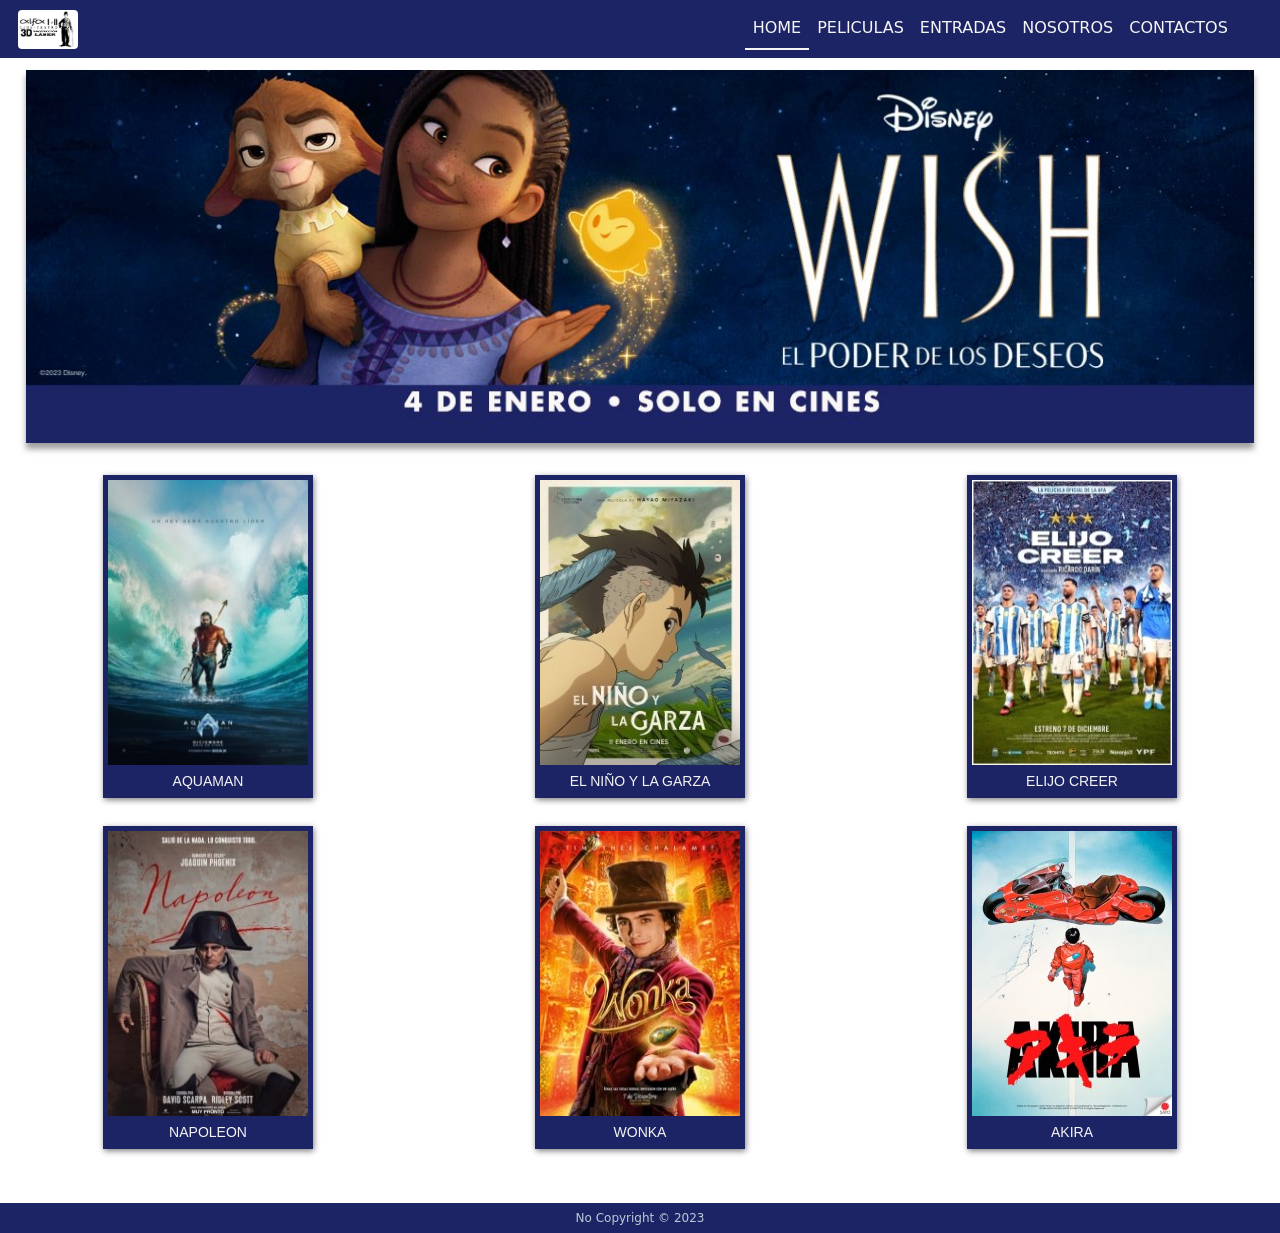
<file: index.html>
<!DOCTYPE html>
<html lang="en">
<head>
  <meta charset="UTF-8">
  <meta name="viewport" content="width=device-width, initial-scale=1.0">
  <link href="https://cdn.jsdelivr.net/npm/bootstrap@5.3.2/dist/css/bootstrap.min.css" rel="stylesheet" integrity="sha384-T3c6CoIi6uLrA9TneNEoa7RxnatzjcDSCmG1MXxSR1GAsXEV/Dwwykc2MPK8M2HN" crossorigin="anonymous">
  <link rel="stylesheet" href="css/style.css">
  <title>Cine - Home</title>
</head>
<body>
  <!-- Navbar Bootstrap -->
  <header>
    <nav class="navbar navbar-expand-lg primary-bg">
      <div class="container-fluid cambio-navbar row">
        <div class="col-7">
          <a href="index.html">
            <img src="img/logo.JPG" alt="logo cine">
          </a>
        </div>
        <button class="navbar-toggler col-6 burger-navbar" type="button" data-bs-toggle="collapse" data-bs-target="#navbarNav" aria-controls="navbarNav" aria-expanded="false" aria-label="Toggle navigation">
          <img src="img/burger.png" alt="burger menu icon" class="burger-navbar-icon">
        </button>
        <div class="collapse navbar-collapse col-6 texto-navbar" id="navbarNav">
          <ul class="navbar-nav menu-navbar">
            <li class="nav-item">
              <a class="nav-link pagina-actual" aria-current="page" href="index.html">HOME</a>
            </li>
            <li class="nav-item">
              <a class="nav-link" href="pages/peliculas.html">PELICULAS</a>
            </li>
            <li class="nav-item">
              <a class="nav-link" href="pages/entradas.html">ENTRADAS</a>
            </li>
            <li class="nav-item">
              <a class="nav-link" href="pages/nosotros.html">NOSOTROS</a>
            </li>
            <li class="nav-item">
              <a class="nav-link" href="pages/contacto.html">CONTACTOS</a>
            </li>
          </ul>
        </div>
      </div>
    </nav>
  </header>  

  <main>
    <div class="banner">
      <!-- /banner o /banner2 -->
      <img src="img/banner2.png" alt="Banner con estreno mensual">
    </div>
    <div class="cartelera">
      <div>
        <a href="pages/peliculas.html">
        <img src="img/aquaman.jpg" alt="poster pelicula aquaman">
        <p>AQUAMAN</p></a></div>
      <div>
        <a href="pages/peliculas.html#pelicula-nino-garza">
        <img src="img/nino.jpg" alt="poster pelicula el nino y la garza">
        <p>EL NIÑO Y LA GARZA</p></a></div>
      <div>
        <a href="pages/peliculas.html#pelicula-elijo-creer">
        <img src="img/elijo.jpg" alt="poster pelicula elijo creer">
        <p>ELIJO CREER</p></a></div>    
      <div>
        <a href="pages/peliculas.html#pelicula-napoleon">
        <img src="img/napoleon.jpg" alt="poster pelicula napoleon">
        <p>NAPOLEON</p></a></div>
      <div>
        <a href="pages/peliculas.html#pelicula-wonka">
        <img src="img/wonka.jpg" alt="poster pelicula wonka">
        <p>WONKA</p></a></div>
      <div>
        <a href="pages/peliculas.html#pelicula-akira">
        <img src="img/akira.jpg" alt="poster pelicula akira">
        <p>AKIRA</p></a></div>
      
    </div>

  </main>

  <footer>
    <p>No Copyright &#169; 2023</p>
  </footer>
  <script src="https://cdn.jsdelivr.net/npm/bootstrap@5.3.2/dist/js/bootstrap.bundle.min.js" integrity="sha384-C6RzsynM9kWDrMNeT87bh95OGNyZPhcTNXj1NW7RuBCsyN/o0jlpcV8Qyq46cDfL" crossorigin="anonymous"></script>
</body>
</html>
</file>
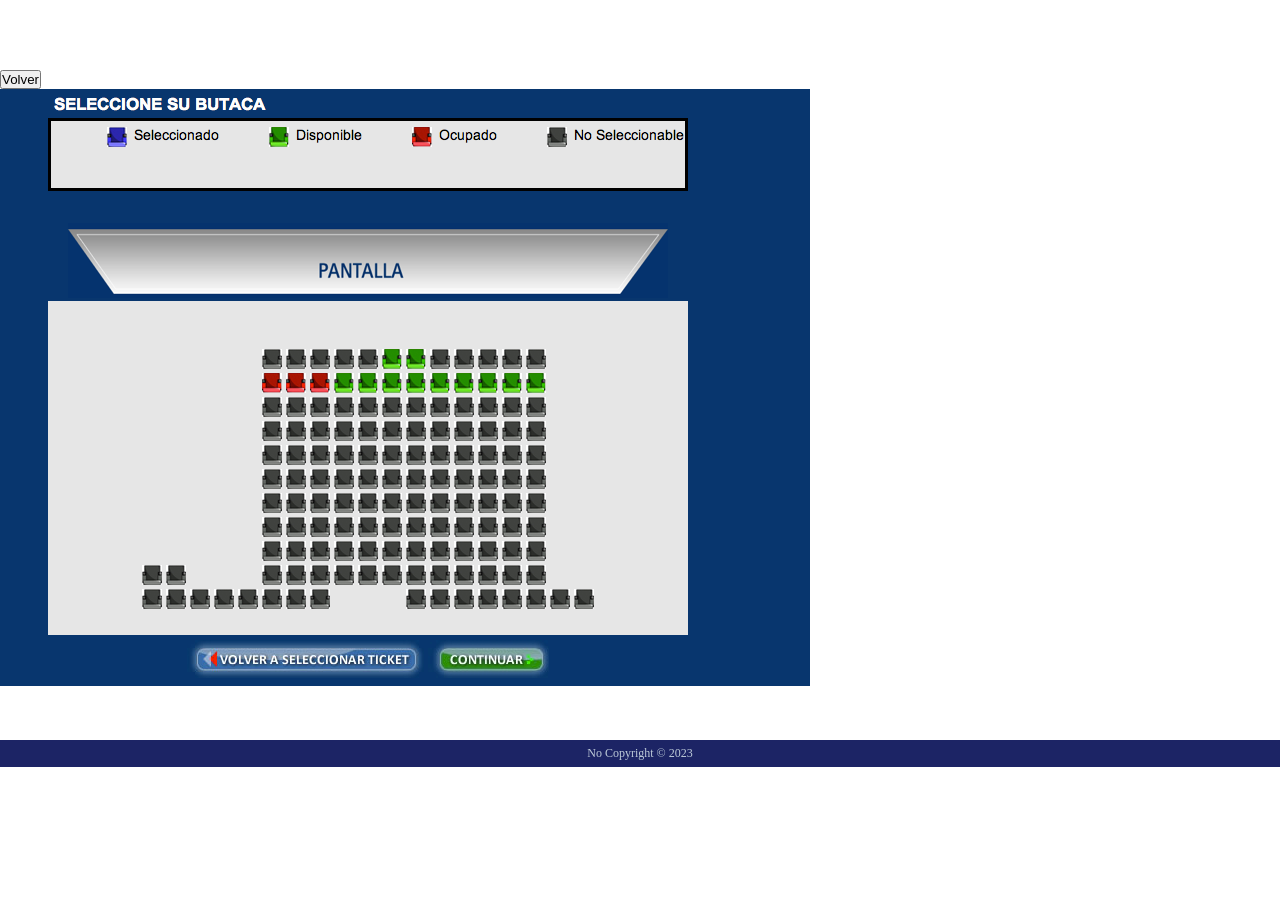
<file: pages/asientos.html>
<!DOCTYPE html>
<html lang="en">
<head>
  <meta charset="UTF-8">
  <meta name="viewport" content="width=device-width, initial-scale=1.0">
  <link rel="stylesheet" href="../css/style.css">
  <title>Cine - Asientos</title>
</head>
<body>

  <!-- Placeholder asientos, por favor no tomar en cuenta -->

  <main>
    <a href="entradas.html"><button>Volver</button></a>
    <img style="display: block;" src="../img/asientos.png" alt="placeholder seleccion de asientos disponibles">    
  </main>
  <footer>
    <p>No Copyright &#169; 2023</p>
  </footer>
</body>
</html>
</file>
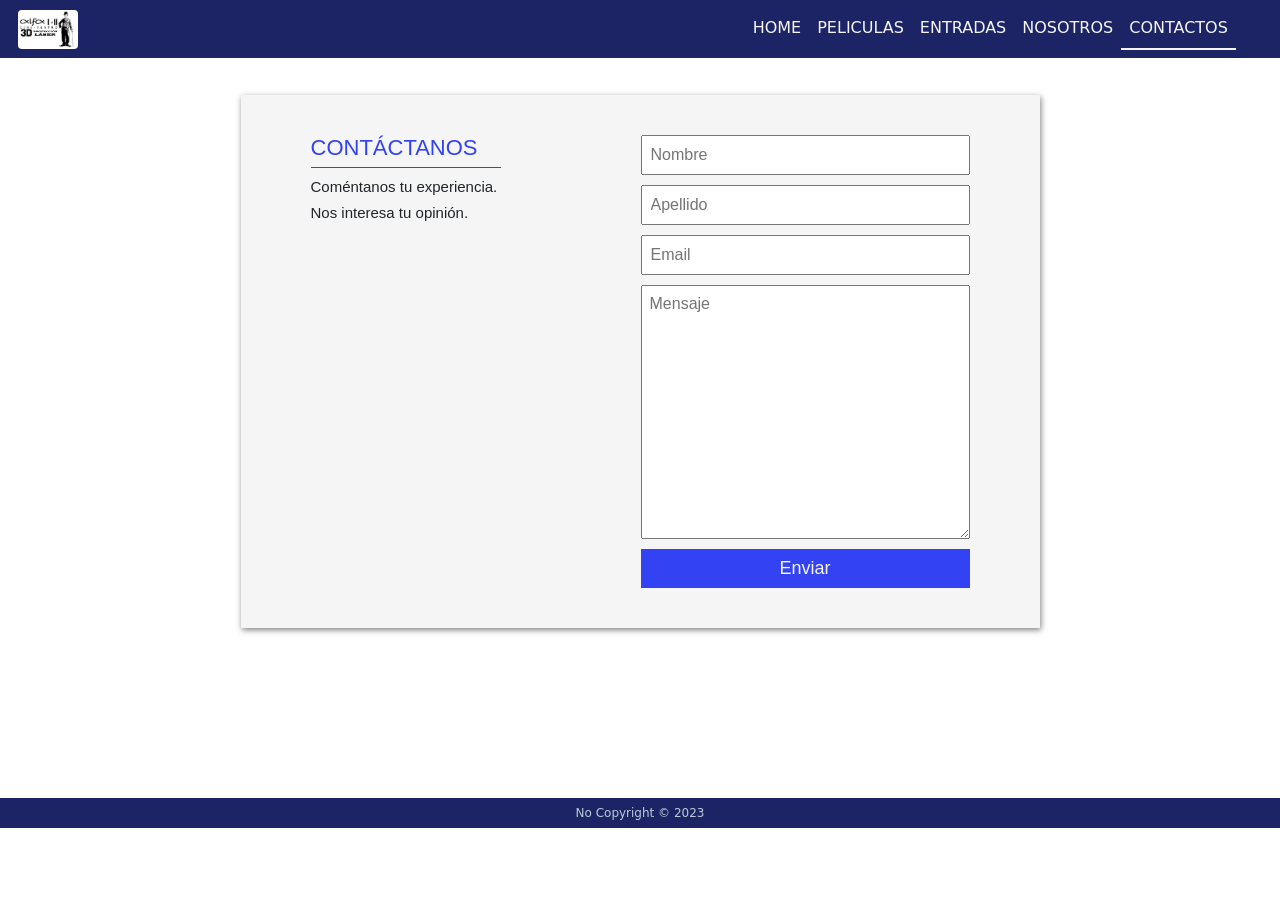
<file: pages/contacto.html>
<!DOCTYPE html>
<html lang="en">
<head>
  <meta charset="UTF-8">
  <meta name="viewport" content="width=device-width, initial-scale=1.0">
  <link href="https://cdn.jsdelivr.net/npm/bootstrap@5.3.2/dist/css/bootstrap.min.css" rel="stylesheet" integrity="sha384-T3c6CoIi6uLrA9TneNEoa7RxnatzjcDSCmG1MXxSR1GAsXEV/Dwwykc2MPK8M2HN" crossorigin="anonymous">
  <link rel="stylesheet" href="../css/style.css">
  <title>Cine - Contacto</title>
</head>
<body>
  <header>
    <nav class="navbar navbar-expand-lg primary-bg">
      <div class="container-fluid cambio-navbar row">
        <div class="col-7">
          <a href="../index.html">
            <img src="../img/logo.JPG" alt="logo cine">
          </a>
        </div>
        <button class="navbar-toggler col-5 burger-navbar" type="button" data-bs-toggle="collapse" data-bs-target="#navbarNav" aria-controls="navbarNav" aria-expanded="false" aria-label="Toggle navigation">
          <img src="../img/burger.png" alt="burger menu icon" class="burger-navbar-icon">
        </button>
        <div class="collapse navbar-collapse" id="navbarNav">
          <ul class="navbar-nav menu-navbar">
            <li class="nav-item">
              <a class="nav-link" aria-current="page" href="../index.html">HOME</a>
            </li>
            <li class="nav-item">
              <a class="nav-link" href="../pages/peliculas.html">PELICULAS</a>
            </li>
            <li class="nav-item">
              <a class="nav-link" href="../pages/entradas.html">ENTRADAS</a>
            </li>
            <li class="nav-item">
              <a class="nav-link" href="../pages/nosotros.html">NOSOTROS</a>
            </li>
            <li class="nav-item">
              <a class="nav-link pagina-actual" href="../pages/contacto.html">CONTACTOS</a>
            </li>
          </ul>
        </div>
      </div>
    </nav>
  </header>
  
  <main>
    <div class="caja-contacto">
      <div class="caja-contacto-texto">
        <div>
          <h3>CONTÁCTANOS</h3>
          <p>Coméntanos tu experiencia.</p>
          <p>Nos interesa tu opinión.</p>
        </div>
        <div class="caja-contacto-formulario">
          <input type="text" name="Nombre" placeholder="Nombre">
          <input type="text"name="Apellido" placeholder="Apellido">
          <input type="text" name="Email" placeholder="Email">
          <textarea name="" id="" cols="30" rows="10" placeholder="Mensaje"></textarea>
          <button class="boton-formulario">
            Enviar</button>
      </div>

    </div>
    
    </div>
  </main>

  <footer>
    <p>No Copyright &#169; 2023</p>
  </footer>
  <script src="https://cdn.jsdelivr.net/npm/bootstrap@5.3.2/dist/js/bootstrap.bundle.min.js" integrity="sha384-C6RzsynM9kWDrMNeT87bh95OGNyZPhcTNXj1NW7RuBCsyN/o0jlpcV8Qyq46cDfL" crossorigin="anonymous"></script>
</body>
</html>
</file>
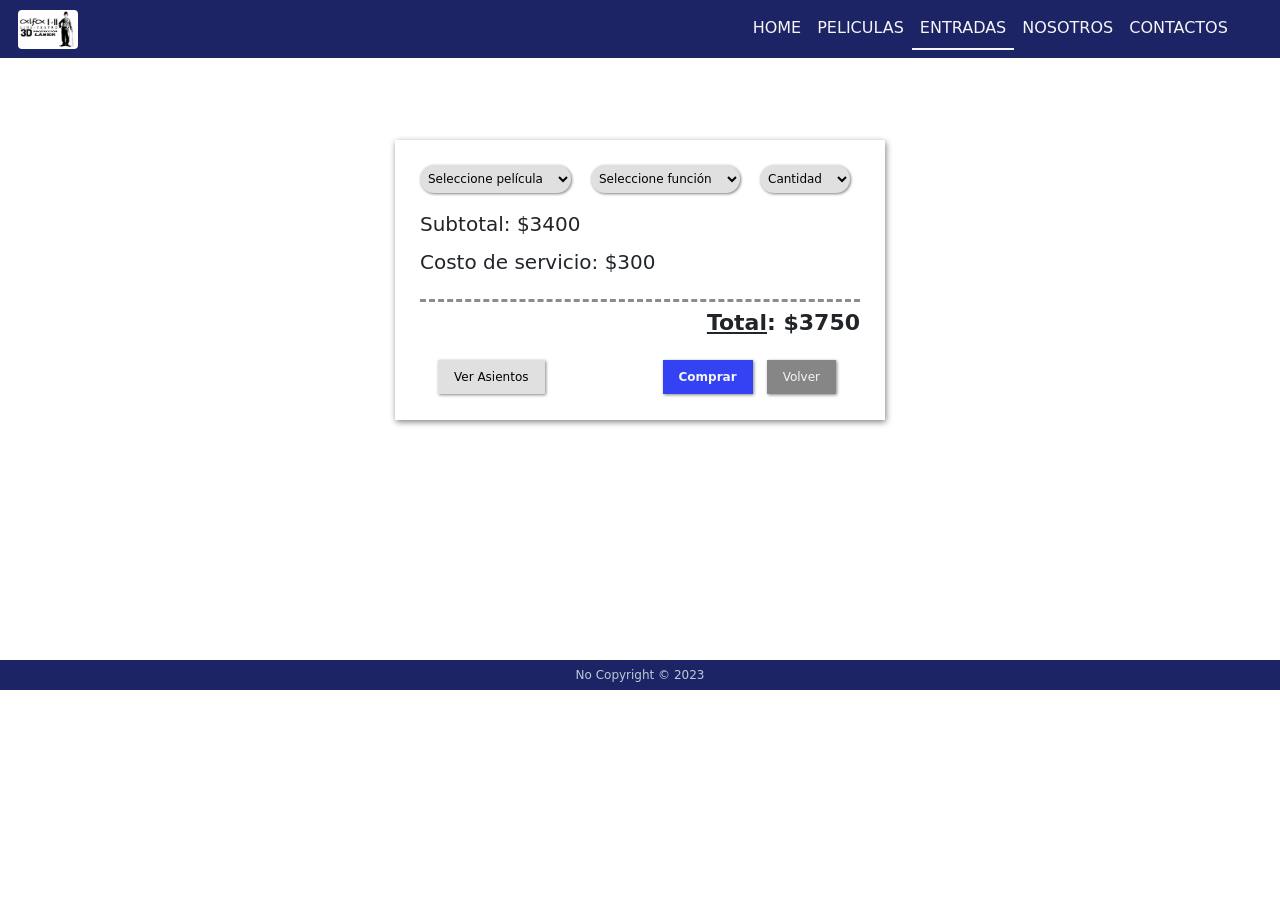
<file: pages/entradas.html>
<!DOCTYPE html>
<html lang="en">
<head>
  <meta charset="UTF-8">
  <meta name="viewport" content="width=device-width, initial-scale=1.0">
  <link href="https://cdn.jsdelivr.net/npm/bootstrap@5.3.2/dist/css/bootstrap.min.css" rel="stylesheet" integrity="sha384-T3c6CoIi6uLrA9TneNEoa7RxnatzjcDSCmG1MXxSR1GAsXEV/Dwwykc2MPK8M2HN" crossorigin="anonymous">
  <link rel="stylesheet" href="../css/style.css">
  <title>Cine - Entradas</title>
</head>
<body>
  <header>
    <nav class="navbar navbar-expand-lg primary-bg">
      <div class="container-fluid cambio-navbar row">
        <div class="col-7">
          <a href="../index.html">
            <img src="../img/logo.JPG" alt="logo cine">
          </a>
        </div>
        <button class="navbar-toggler col-5 burger-navbar" type="button" data-bs-toggle="collapse" data-bs-target="#navbarNav" aria-controls="navbarNav" aria-expanded="false" aria-label="Toggle navigation">
          <img src="../img/burger.png" alt="burger menu icon" class="burger-navbar-icon">
        </button>
        <div class="collapse navbar-collapse" id="navbarNav">
          <ul class="navbar-nav menu-navbar">
            <li class="nav-item">
              <a class="nav-link" aria-current="page" href="../index.html">HOME</a>
            </li>
            <li class="nav-item">
              <a class="nav-link" href="../pages/peliculas.html">PELICULAS</a>
            </li>
            <li class="nav-item">
              <a class="nav-link pagina-actual" href="../pages/entradas.html">ENTRADAS</a>
            </li>
            <li class="nav-item">
              <a class="nav-link" href="../pages/nosotros.html">NOSOTROS</a>
            </li>
            <li class="nav-item">
              <a class="nav-link" href="../pages/contacto.html">CONTACTOS</a>
            </li>
          </ul>
        </div>
      </div>
    </nav>
  </header>
  
  <main class="main-entrada">
    <div  class="caja-entradas">
      <div class="selectores">
        <select name="seleccion-pelicula" id="selector-pelicula">
          <option value="Placeholder">Seleccione película</option>
          <option value="Aquaman">Aquaman</option>
          <option value="Nino">El niño y la garza</option>
          <option value="Elijo">Elijo creer</option>
          <option value="Napoleon">Napoleon</option>
          <option value="Wonka">Wonka</option>
          <option value="Akira">Akira</option>         
        </select>
        <select name="seleccion-horario" id="selector-horario">
          <option value="Placeholder">Seleccione función</option>
          <option value="13">13:00 hs.</option>
          <option value="14">14:00 hs.</option>
          <option value="16">16:00 hs.</option>
          <option value="18">18:00 hs.</option>
          <option value="19">19:00 hs.</option>
          <option value="21">21:00 hs.</option>
          <option value="22">22:30 hs.</option>
        </select>
        <select name="seleccion-cantidad" id="selector-cantidad">
          <option value="Placeholder"> <span class="placeholder-cantidad">Cantidad</span></option>
          <option value="1">1</option>
          <option value="2">2</option>
          <option value="3">3</option>
          <option value="4">4</option>
          <option value="5">5</option>
        </select>
      </div>
      <div class="info-pago">
        <p>Subtotal: $3400</p>
        <p>Costo de servicio: $300</p>
        <p><span class="info-pago-total">
          <u>Total</u>: $3750</span></p>
      </div>
      <div class="botones-entradas">
        <a href="asientos.html"><button class="boton-asientos" >
          Ver Asientos</button></a>
        <div class="botones-entradas-derecha">
          <button class="boton-comprar-entradas">
            Comprar</button>
          <a href="peliculas.html">
            <button class="boton-volver">
            Volver</button></a>
        </div>
      </div>
    </div>
    
    
  </main>

  <footer>
    <p>No Copyright &#169; 2023</p>
  </footer>
  <script src="https://cdn.jsdelivr.net/npm/bootstrap@5.3.2/dist/js/bootstrap.bundle.min.js" integrity="sha384-C6RzsynM9kWDrMNeT87bh95OGNyZPhcTNXj1NW7RuBCsyN/o0jlpcV8Qyq46cDfL" crossorigin="anonymous"></script>
</body>
</html>
</file>
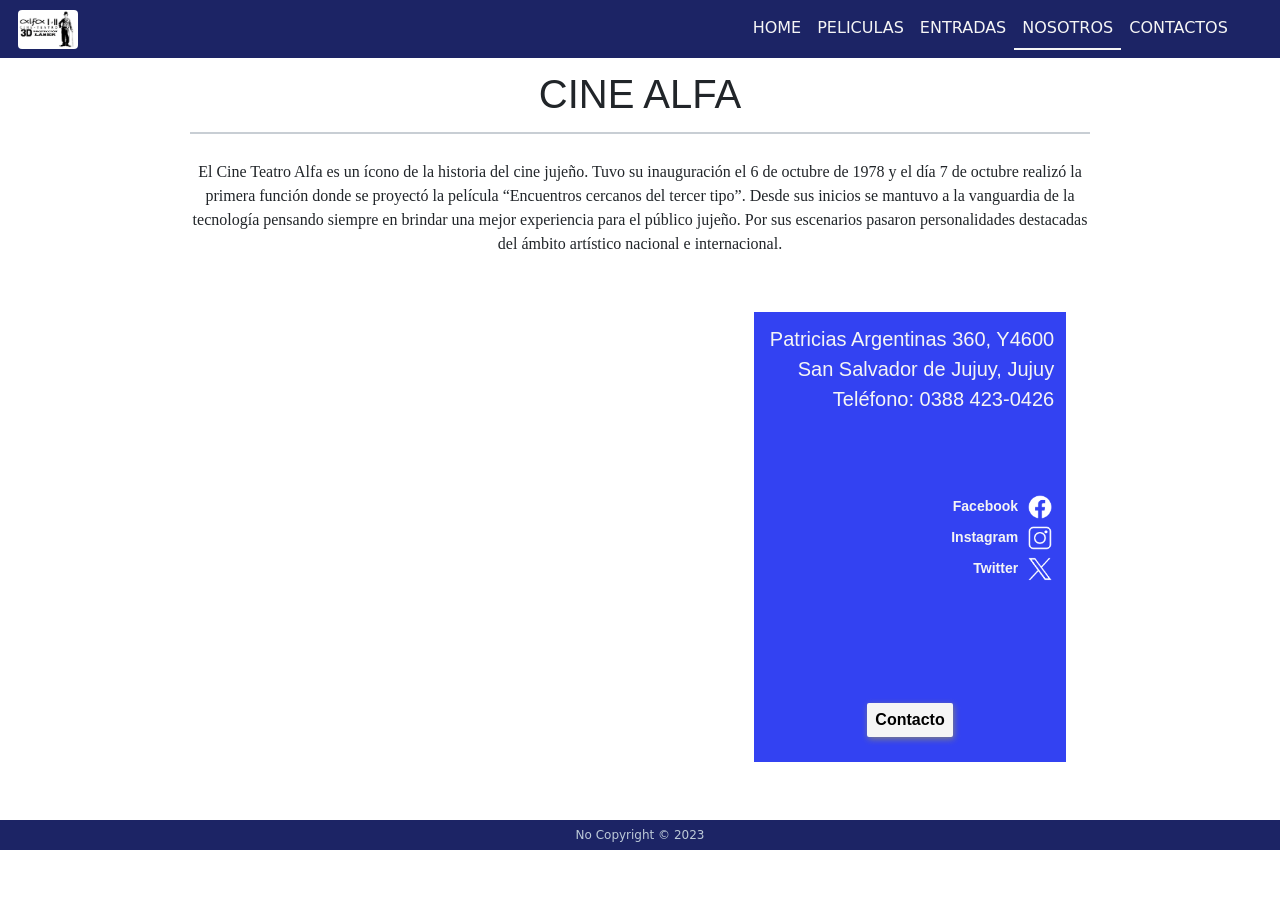
<file: pages/nosotros.html>
<!DOCTYPE html>
<html lang="en">
<head>
  <meta charset="UTF-8">
  <meta name="viewport" content="width=device-width, initial-scale=1.0">
  <link href="https://cdn.jsdelivr.net/npm/bootstrap@5.3.2/dist/css/bootstrap.min.css" rel="stylesheet" integrity="sha384-T3c6CoIi6uLrA9TneNEoa7RxnatzjcDSCmG1MXxSR1GAsXEV/Dwwykc2MPK8M2HN" crossorigin="anonymous">
  <link rel="stylesheet" href="../css/style.css">
  <title>Cine - Nosotros</title>
</head>
<body>
  <header>
    <nav class="navbar navbar-expand-lg primary-bg">
      <div class="container-fluid cambio-navbar row">
        <div class="col-7">
          <a href="../index.html">
            <img src="../img/logo.JPG" alt="logo cine">
          </a>
        </div>
        <button class="navbar-toggler col-5 burger-navbar" type="button" data-bs-toggle="collapse" data-bs-target="#navbarNav" aria-controls="navbarNav" aria-expanded="false" aria-label="Toggle navigation">
          <img src="../img/burger.png" alt="burger menu icon" class="burger-navbar-icon">
        </button>
        <div class="collapse navbar-collapse" id="navbarNav">
          <ul class="navbar-nav menu-navbar">
            <li class="nav-item">
              <a class="nav-link" aria-current="page" href="../index.html">HOME</a>
            </li>
            <li class="nav-item">
              <a class="nav-link" href="../pages/peliculas.html">PELICULAS</a>
            </li>
            <li class="nav-item">
              <a class="nav-link" href="../pages/entradas.html">ENTRADAS</a>
            </li>
            <li class="nav-item">
              <a class="nav-link pagina-actual" href="../pages/nosotros.html">NOSOTROS</a>
            </li>
            <li class="nav-item">
              <a class="nav-link" href="../pages/contacto.html">CONTACTOS</a>
            </li>
          </ul>
        </div>
      </div>
    </nav>
  </header>

  <main>
    <div class="caja-nosotros">
      <div class="nosotros-cine">
        <h1 class="titulo-nosotros">CINE ALFA</h1>
        <p class="info-cine">
          El Cine Teatro Alfa es un ícono de la historia del cine jujeño. Tuvo su inauguración el 6 de octubre de 1978 y el día 7 de octubre realizó la primera función donde se proyectó la película “Encuentros cercanos del tercer tipo”. Desde sus inicios se mantuvo a la vanguardia de la tecnología pensando siempre en brindar una mejor experiencia para el público jujeño. Por sus escenarios pasaron personalidades destacadas del ámbito artístico nacional e internacional.</p>
      </div>

      <div class="ubicacion-cine">
        <div class="ubicacion-cine-mapa">
          <iframe src="https://www.google.com/maps/embed?pb=!1m14!1m8!1m3!1d14558.490633676165!2d-65.311324!3d-24.184963!3m2!1i1024!2i768!4f13.1!3m3!1m2!1s0x941b0f3fc10c40dd%3A0x9fd08df3dd4ac24e!2sAlfa!5e0!3m2!1ses-419!2sar!4v1701360482683!5m2!1ses-419!2sar" width="600" height="450" style="border:0;" allowfullscreen="" loading="lazy" referrerpolicy="no-referrer-when-downgrade"></iframe></div>
        <div class="ubicacion-cine-info">
          <div>
            <div class="ubicacion-cine-direccion">
              <p>Patricias Argentinas 360, Y4600</p>
              <p>San Salvador de Jujuy, Jujuy</p>
              <p>Teléfono: 0388 423-0426</p>
            </div>
            <div class="ubicacion-cine-links">
              <a href="https://www.facebook.com/cineteatro.alfa/" target="_blank">
                <p>Facebook</p>
                <img src="../img/fb-logo.png" alt="logo facebook">
              </a>
              <a href="https://www.instagram.com/cineteatroalfa/" target="_blank">
                <p>Instagram</p>
                <img src="../img/ig-logo.png" alt="logo instagram">
              </a>
              <a href="https://twitter.com/cineteatroalfa" target="_blank">
                <p>Twitter</p>
                <img src="../img/x-logo.png" alt="logo twitter">
              </a>
            </div>
            
          </div> 
          <a class="ubicacion-boton-contacto" href="contacto.html"><button class="boton-contacto">
            Contacto</button></a>         
        </div>
      </div>    
    </div>
  </main>

  

  <footer>
    <p>No Copyright &#169; 2023</p>
  </footer>
  <script src="https://cdn.jsdelivr.net/npm/bootstrap@5.3.2/dist/js/bootstrap.bundle.min.js" integrity="sha384-C6RzsynM9kWDrMNeT87bh95OGNyZPhcTNXj1NW7RuBCsyN/o0jlpcV8Qyq46cDfL" crossorigin="anonymous"></script>
</body>
</html>
</file>
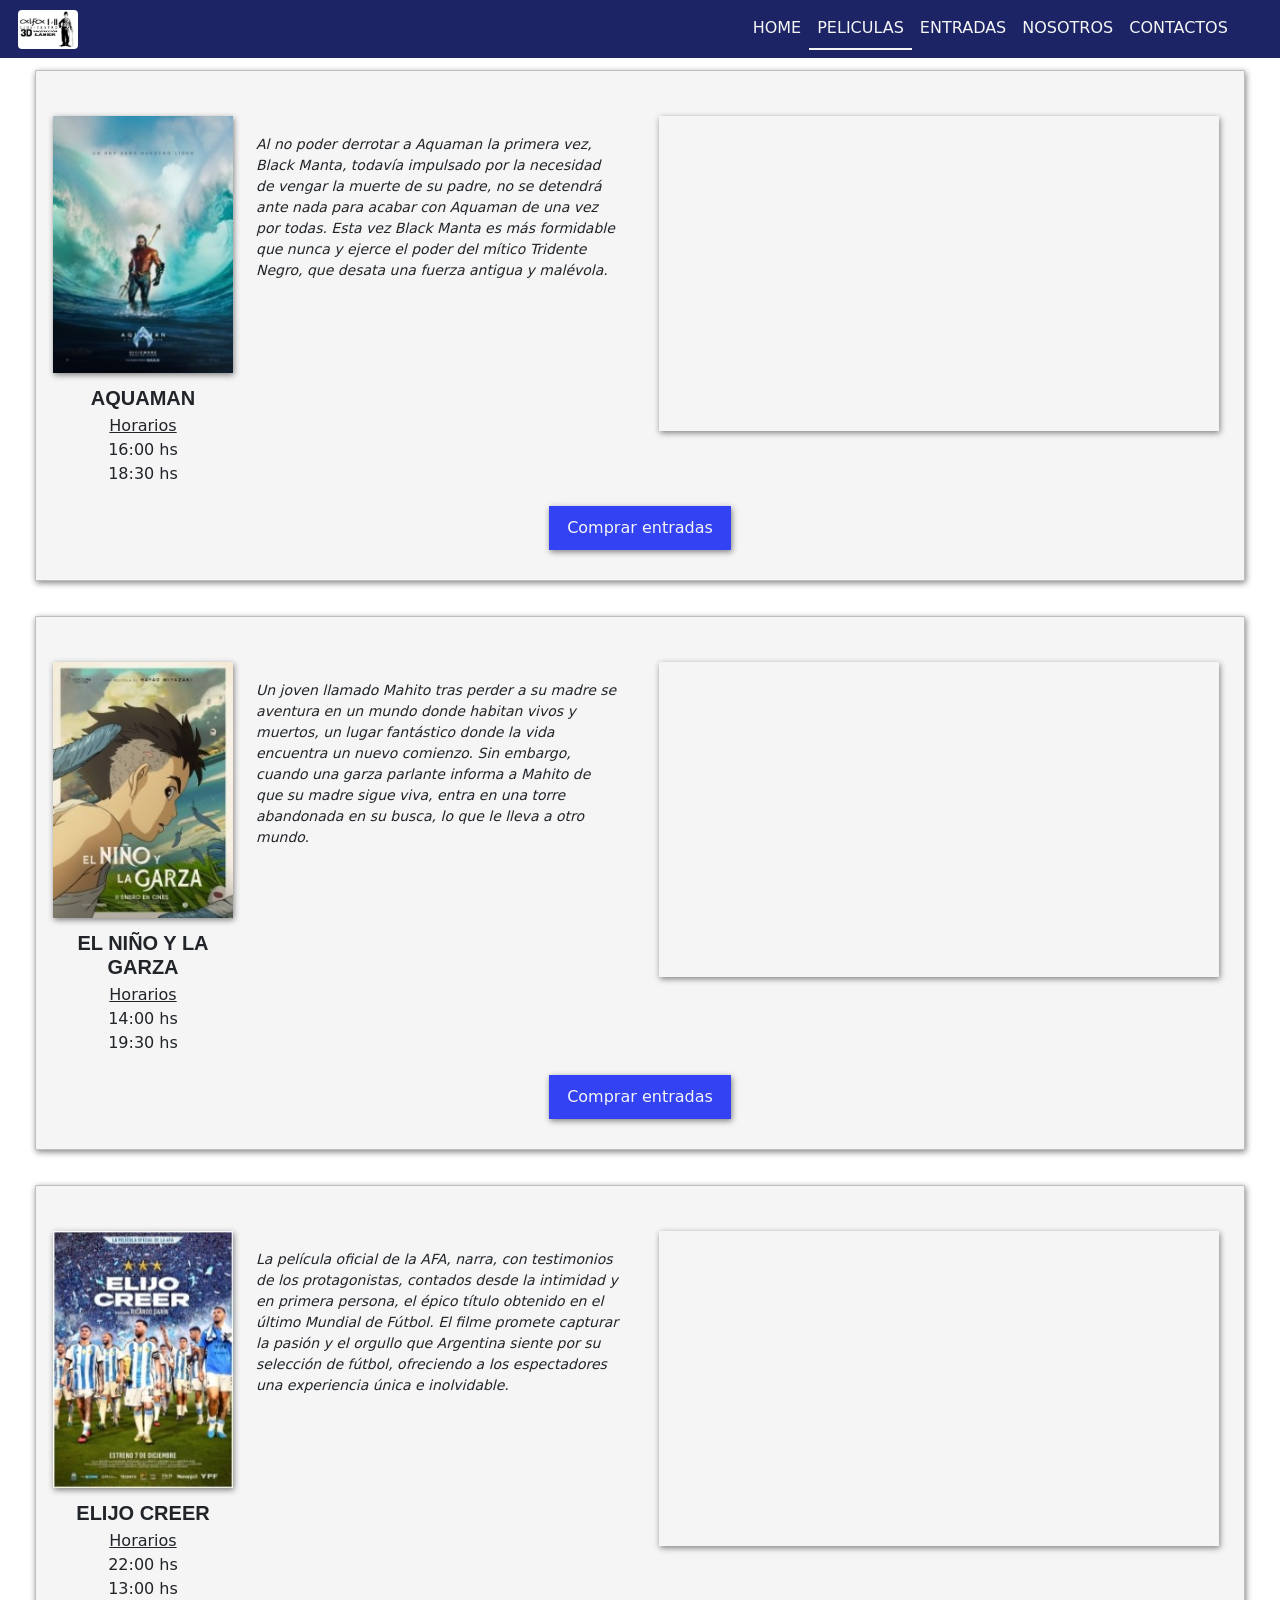
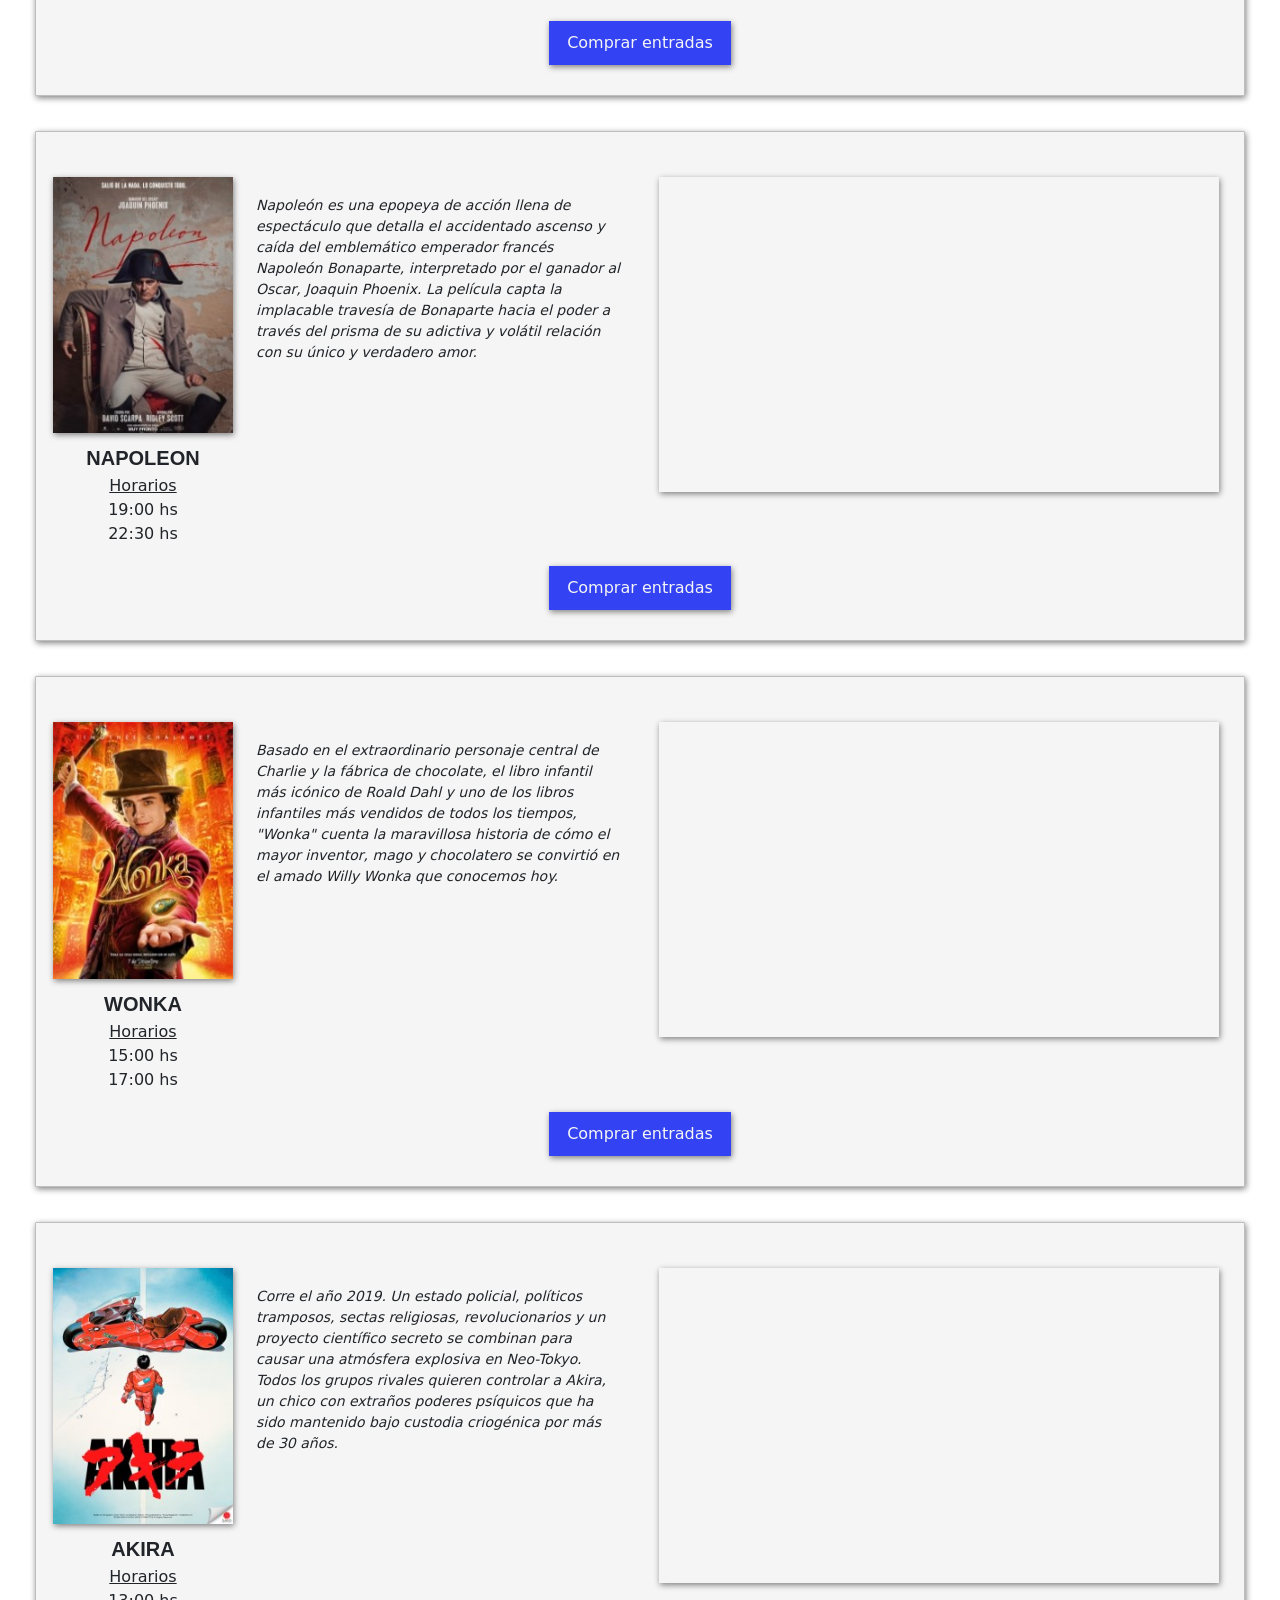
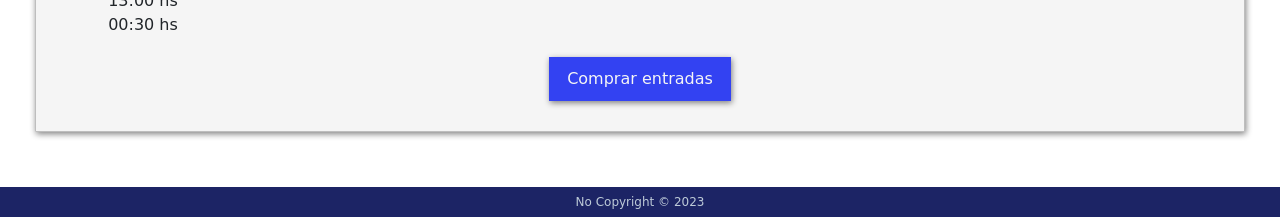
<file: pages/peliculas.html>
<!DOCTYPE html>
<html lang="en">
<head>
  <meta charset="UTF-8">
  <meta name="viewport" content="width=device-width, initial-scale=1.0">
  <link href="https://cdn.jsdelivr.net/npm/bootstrap@5.3.2/dist/css/bootstrap.min.css" rel="stylesheet" integrity="sha384-T3c6CoIi6uLrA9TneNEoa7RxnatzjcDSCmG1MXxSR1GAsXEV/Dwwykc2MPK8M2HN" crossorigin="anonymous">
  <link rel="stylesheet" href="../css/style.css">
  <title>Cine - Peliculas</title>
</head>
<body>
  <header>
    <nav class="navbar navbar-expand-lg primary-bg">
      <div class="container-fluid cambio-navbar row">
        <div class="col-7">
          <a href="../index.html">
            <img src="../img/logo.JPG" alt="logo cine">
          </a>
        </div>
        <button class="navbar-toggler col-5 burger-navbar" type="button" data-bs-toggle="collapse" data-bs-target="#navbarNav" aria-controls="navbarNav" aria-expanded="false" aria-label="Toggle navigation">
          <img src="../img/burger.png" alt="burger menu icon" class="burger-navbar-icon">
        </button>
        <div class="collapse navbar-collapse" id="navbarNav">
          <ul class="navbar-nav menu-navbar">
            <li class="nav-item">
              <a class="nav-link" aria-current="page" href="../index.html">HOME</a>
            </li>
            <li class="nav-item">
              <a class="nav-link pagina-actual" href="../pages/peliculas.html">PELICULAS</a>
            </li>
            <li class="nav-item">
              <a class="nav-link" href="../pages/entradas.html">ENTRADAS</a>
            </li>
            <li class="nav-item">
              <a class="nav-link" href="../pages/nosotros.html">NOSOTROS</a>
            </li>
            <li class="nav-item">
              <a class="nav-link" href="../pages/contacto.html">CONTACTOS</a>
            </li>
          </ul>
        </div>
      </div>
    </nav>
  </header>
  
  <main>

    <div class="caja-pelicula">
      <div>
        <div class="info-pelicula">
          <div class="horario-pelicula">
            <img src="../img/aquaman.jpg" alt="poster pelicula aquaman">
            <h3><strong>AQUAMAN</strong></h3>
            <p><u>Horarios</u></p>
            <p>16:00 hs</p>
            <p>18:30 hs</p>
            </p>
          </div>
          <div class="descripcion-pelicula">
            <p>Al no poder derrotar a Aquaman la primera vez, Black Manta, todavía impulsado por la necesidad de vengar la muerte de su padre, no se detendrá ante nada para acabar con Aquaman de una vez por todas. Esta vez Black Manta es más formidable que nunca y ejerce el poder del mítico Tridente Negro, que desata una fuerza antigua y malévola.</p>
            <a class="boton-ver-trailer" href="https://www.youtube.com/embed/D3WCrSnCLEM?si=TPtUdXpy6hTgO4aD" target="_blank">
              <img src="../img/play.jpg" alt="boton ver trailer">
              <p class="texto-ver-trailer">VER TRAILER</p>
            </a>
          </div>
          <div class="trailer-pelicula">
            <iframe width="560" height="315" src="https://www.youtube.com/embed/D3WCrSnCLEM?si=TPtUdXpy6hTgO4aD" title="YouTube video player" frameborder="0" allow="accelerometer; autoplay; clipboard-write; encrypted-media; gyroscope; picture-in-picture; web-share" allowfullscreen></iframe>
          </div>
        </div>      
      </div>
      <div class="boton-peliculas-comprar">
        <a href="entradas.html"><button>
          Comprar entradas</button></a>
      </div>    
    </div>

    <div id="pelicula-nino-garza" class="caja-pelicula">
      <div>
        <div class="info-pelicula">
          <div class="horario-pelicula">
            <img src="../img/nino.jpg" alt="poster pelicula el nino y la garza">
            <h3><strong>EL NIÑO Y LA GARZA</strong></h3>
            <p><u>Horarios</u></p>
            <p>14:00 hs</p>
            <p>19:30 hs</p>
            </p>
          </div>
          <div class="descripcion-pelicula">
            <p>Un joven llamado Mahito tras perder a su madre se aventura en un mundo donde habitan vivos y muertos, un lugar fantástico donde la vida encuentra un nuevo comienzo. Sin embargo, cuando una garza parlante informa a Mahito de que su madre sigue viva, entra en una torre abandonada en su busca, lo que le lleva a otro mundo.</p>
            <a class="boton-ver-trailer" href="https://www.youtube.com/embed/gl_weMFbo-c?si=7K9HWIAhAlIhWI6-" target="_blank">
              <img src="../img/play.jpg" alt="boton ver trailer">
              <p class="texto-ver-trailer">VER TRAILER</p>
            </a>
          </div>
          <div class="trailer-pelicula">
            <iframe width="560" height="315" src="https://www.youtube.com/embed/gl_weMFbo-c?si=7K9HWIAhAlIhWI6-" title="YouTube video player" frameborder="0" allow="accelerometer; autoplay; clipboard-write; encrypted-media; gyroscope; picture-in-picture; web-share" allowfullscreen></iframe>
          </div>
        </div>      
      </div>
      <div class="boton-peliculas-comprar boton-ninogarza">
        <a href="entradas.html"><button>
          Comprar entradas</button></a>
      </div>    
    </div>

    <div id="pelicula-elijo-creer" class="caja-pelicula">
      <div>
        <div class="info-pelicula">
          <div class="horario-pelicula">
            <img src="../img/elijo.jpg" alt="poster pelicula elijo creer">
            <h3><strong>ELIJO CREER</strong></h3>
            <p><u>Horarios</u></p>
            <p>22:00 hs</p>
            <p>13:00 hs</p>
            </p>
          </div>
          <div class="descripcion-pelicula">
            <p>La película oficial de la AFA, narra, con testimonios de los protagonistas, contados desde la intimidad y en primera persona, el épico título obtenido en el último Mundial de Fútbol. El filme promete capturar la pasión y el orgullo que Argentina siente por su selección de fútbol, ofreciendo a los espectadores una experiencia única e inolvidable.</p>
            <a class="boton-ver-trailer" href="https://www.youtube.com/embed/EzfNd258cqo?si=9oDdvxJON0Nc4QgP" target="_blank">
              <img src="../img/play.jpg" alt="boton ver trailer">
              <p class="texto-ver-trailer">VER TRAILER</p>
            </a>
          </div>
          <div class="trailer-pelicula">
            <iframe width="560" height="315" src="https://www.youtube.com/embed/EzfNd258cqo?si=9oDdvxJON0Nc4QgP" title="YouTube video player" frameborder="0" allow="accelerometer; autoplay; clipboard-write; encrypted-media; gyroscope; picture-in-picture; web-share" allowfullscreen></iframe>
          </div>
        </div>      
      </div>
      <div class="boton-peliculas-comprar">
        <a href="entradas.html"><button>
          Comprar entradas</button></a>
      </div>    
    </div>

    <div id="pelicula-napoleon" class="caja-pelicula">
      <div>
        <div class="info-pelicula">
          <div class="horario-pelicula">
            <img src="../img/napoleon.jpg" alt="poster pelicula napoleon">
            <h3><strong>NAPOLEON</strong></h3>
            <p><u>Horarios</u></p>
            <p>19:00 hs</p>
            <p>22:30 hs</p>
            </p>
          </div>
          <div class="descripcion-pelicula">
            <p>Napoleón es una epopeya de acción llena de espectáculo que detalla el accidentado ascenso y caída del emblemático emperador francés Napoleón Bonaparte, interpretado por el ganador al Oscar, Joaquin Phoenix. La película capta la implacable travesía de Bonaparte hacia el poder a través del prisma de su adictiva y volátil relación con su único y verdadero amor.</p>
            <a class="boton-ver-trailer" href="https://www.youtube.com/embed/mh-zT7iSQro?si=Bd7qv2VGSNc7m2bL" target="_blank">
              <img src="../img/play.jpg" alt="boton ver trailer">
              <p class="texto-ver-trailer">VER TRAILER</p>
            </a>
          </div>
          <div class="trailer-pelicula">
            <iframe width="560" height="315" src="https://www.youtube.com/embed/mh-zT7iSQro?si=Bd7qv2VGSNc7m2bL" title="YouTube video player" frameborder="0" allow="accelerometer; autoplay; clipboard-write; encrypted-media; gyroscope; picture-in-picture; web-share" allowfullscreen></iframe>
          </div>
        </div>      
      </div>
      <div class="boton-peliculas-comprar">
        <a href="entradas.html"><button>
          Comprar entradas</button></a>
      </div>    
    </div>
  
    <div id="pelicula-wonka" class="caja-pelicula">
      <div>
        <div class="info-pelicula">
          <div class="horario-pelicula">
            <img src="../img/wonka.jpg" alt="poster pelicula wonka">
            <h3><strong>WONKA</strong></h3>
            <p><u>Horarios</u></p>
            <p>15:00 hs</p>
            <p>17:00 hs</p>
            </p>
          </div>
          <div class="descripcion-pelicula">
            <p>Basado en el extraordinario personaje central de Charlie y la fábrica de chocolate, el libro infantil más icónico de Roald Dahl y uno de los libros infantiles más vendidos de todos los tiempos, "Wonka" cuenta la maravillosa historia de cómo el mayor inventor, mago y chocolatero se convirtió en el amado Willy Wonka que conocemos hoy.</p>
            <a class="boton-ver-trailer" href="https://www.youtube.com/embed/eUj6QTAjqEo?si=vku0A9uxxKpEd4ig" target="_blank">
              <img src="../img/play.jpg" alt="boton ver trailer">
              <p class="texto-ver-trailer">VER TRAILER</p>
            </a>
          </div>
          <div class="trailer-pelicula">
            <iframe width="560" height="315" src="https://www.youtube.com/embed/eUj6QTAjqEo?si=vku0A9uxxKpEd4ig" title="YouTube video player" frameborder="0" allow="accelerometer; autoplay; clipboard-write; encrypted-media; gyroscope; picture-in-picture; web-share" allowfullscreen></iframe>
          </div>
        </div>      
      </div>
      <div class="boton-peliculas-comprar">
        <a href="entradas.html"><button>
          Comprar entradas</button></a>
      </div>    
    </div>
  
    <div id="pelicula-akira" class="caja-pelicula">
      <div>
        <div class="info-pelicula">
          <div class="horario-pelicula">
            <img src="../img/akira.jpg" alt="poster pelicula akira">
            <h3><strong>AKIRA</strong></h3>
            <p><u>Horarios</u></p>
            <p>13:00 hs</p>
            <p>00:30 hs</p>
            </p>
          </div>
          <div class="descripcion-pelicula">
            <p>Corre el año 2019. Un estado policial, políticos tramposos, sectas religiosas, revolucionarios y un proyecto científico secreto se combinan para causar una atmósfera explosiva en Neo-Tokyo. Todos los grupos rivales quieren controlar a Akira, un chico con extraños poderes psíquicos que ha sido mantenido bajo custodia criogénica por más de 30 años.</p>
            <a class="boton-ver-trailer" href="https://www.youtube.com/embed/4I3C5Q19eDM?si=KxZWiqwV5mi4X5Zy" target="_blank">
              <img src="../img/play.jpg" alt="boton ver trailer">
              <p class="texto-ver-trailer">VER TRAILER</p>
            </a>
          </div>
          <div class="trailer-pelicula">
            <iframe width="560" height="315" src="https://www.youtube.com/embed/4I3C5Q19eDM?si=KxZWiqwV5mi4X5Zy" title="YouTube video player" frameborder="0" allow="accelerometer; autoplay; clipboard-write; encrypted-media; gyroscope; picture-in-picture; web-share" allowfullscreen></iframe>
          </div>
        </div>      
      </div>
      <div class="boton-peliculas-comprar">
        <a href="entradas.html"><button>
          Comprar entradas</button></a>
      </div>    
    </div> 

  </main>

  <footer>
    <p>No Copyright &#169; 2023</p>
  </footer>
  <script src="https://cdn.jsdelivr.net/npm/bootstrap@5.3.2/dist/js/bootstrap.bundle.min.js" integrity="sha384-C6RzsynM9kWDrMNeT87bh95OGNyZPhcTNXj1NW7RuBCsyN/o0jlpcV8Qyq46cDfL" crossorigin="anonymous"></script>
</body>
</html>
</file>
<file: css/style.css>
* {
  margin: 0;
  padding: 0;
  box-sizing: border-box;
}

button {
  cursor: pointer;
}

header {
  /*background-color: #3869a9;*/
  background-color: #1C2465;
  position: fixed;
  top: 0;
  width: 100%;
}

/*bootstrap navbar*/

.navbar .cambio-navbar div a img  {
  height: 39px;
  margin-left: 6px;
  border-radius: 4px;
}

header nav .menu {
  display: flex;
  gap: 16px;
  list-style: none;
  color: white;
  font-family: Arial;
  padding: 16px 18px;
}

.menu a {
  color: white;
  text-decoration: none;
}

main {
  margin-top: 70px;
  margin-bottom: 34px;
}

/*Home*/

main .banner {
  display: flex;
  justify-content: center;
}

main .banner img {
  width: 96%;
  margin-bottom: 20px;
  box-shadow: 0px 6px 6px rgba(128, 128, 128, 0.774);
}

main .cartelera {
  display: grid;
  justify-content: space-around;
  gap: 16px;
  align-content: center;
}

main .cartelera div {
  display: flex;
  flex-direction: column;
  text-align: center;
  margin-top: 12px;
  background-color: #1C2465;
  border: 5px solid #1C2465;
  box-shadow: 1px 2px 6px gray;
}

main .cartelera div a {
  color: whitesmoke;
  text-decoration: none;
  font-family: Arial;
  font-size: 14px;
}

/*media query tablet*/

@media screen and (min-width:600px) and (max-width: 1023px) {
  main .cartelera {
    grid-template-columns: auto auto;
  }
  .menu-navbar {
    position: relative;
    right: 50px;
  }
}

/*media query desktop*/

@media screen and (min-width:1024px) {
  /*main {
    background-color: crimson;
  }*/
  main .cartelera {
    grid-template-columns: auto auto auto;
  }
  .menu-navbar li a:hover {
    color: whitesmoke;
    background-color: #0b1457;
    border-radius: 24px;
  }
}

/* Bootstrap Home*/

.primary-bg {
  background-color: #1C2465;
}

.navbar .cambio-navbar .burger-navbar {
  border: none;
  width: 48px;
  height: 40px;
  border-radius: 24px;
  color: whitesmoke;
  position: relative;
  left: 8px;
}

.navbar .cambio-navbar .burger-navbar:hover {
  background-color: #0b1457;
}

.navbar .cambio-navbar .burger-navbar .burger-navbar-icon {
  width: 24px;
}

.menu-navbar {
  color: whitesmoke;
}

.menu-navbar li a {
  color: whitesmoke;
  text-align: right;
}

.menu-navbar li a:hover {
  color: whitesmoke;
  background-color: #0b1457;
  padding-right: 8px;
  border: none;
}

.pagina-actual {
  border-bottom: 2px solid whitesmoke;
}

main .cartelera div a p {
  margin-top: 6px;
  margin-bottom: 1px;
}

/*Peliculas*/

main .caja-pelicula {
  border: 1px solid rgb(190, 190, 190);
  margin: 10px 10px 22px;
  border-radius: 1px;
  box-shadow: 1px 2px 6px gray;
  padding: 5px;
  min-width: 350px;
  justify-content: center;
  background-color: rgb(245, 245, 245);
}

.info-pelicula {
  display: flex;
  margin-top: 20px;
  justify-content: center;
}

.horario-pelicula {
  margin: 20px 5px 12px 12px;
}

.horario-pelicula h3 {
  text-align: center;
  font-family: sans-serif;
  padding: 4px;
  font-size: 20px;
  margin-top: 7px;
}

.horario-pelicula p {
  margin-top: 8px;
  line-height: 8px;
  text-align: center;
}

.horario-pelicula img {
  box-shadow: 1px 2px 6px gray;
  margin-bottom: 2px;
  max-width: 180px;
}

.descripcion-pelicula {
  display: flex;
  flex-direction: column;
  align-content: center;
}

.descripcion-pelicula p {
  font-size: 12px;
  font-style: italic;
  padding: 18px;
  min-width: 180px;
  margin-top: 20px;
}

.trailer-pelicula {
  margin: 20px;
}

.trailer-pelicula iframe {
  box-shadow: 1px 2px 6px gray;
}

.boton-ver-trailer {
  display: grid;
  grid-template-columns: auto 50px;
  justify-content: center;
  cursor: pointer;
  align-items: center;
  gap: 0;
  text-decoration: none;
  margin-right: 20px;
  margin-bottom: 10px;  
}

.boton-ver-trailer img {
  width: 34px;
  height: 34px;
}

.boton-ver-trailer .texto-ver-trailer {
  color: black;
  font-size: 8px;
  font-style: normal;
  padding: 0;
  margin: 0;
}

.boton-peliculas-comprar {
  text-align: center;
  margin-bottom: 25px;
}

.boton-peliculas-comprar a button {
  border: none;
  background-color: #3342f2;
  color: whitesmoke;
  padding: 10px 18px;
  box-shadow: 1px 2px 6px gray;
}

/*media query mobile y tablet*/

@media screen and (max-width: 1023px) {
  .trailer-pelicula {
    display: none;
  }
}

@media screen and (min-width: 1023px) {
  .boton-ver-trailer {
    display: none;
  }
  .descripcion-pelicula p {
    font-size: 14px;
  }
  main .caja-pelicula {
    margin: 35px;
  }
}

@media screen and (min-width: 600px) and (max-width: 1023px) {
  .boton-ver-trailer {
    margin-top: 80px;
  }
  main .caja-pelicula {
    margin: 20px;
  }
}


/*Entradas*/
.main-entrada {
  display: flex;
  justify-content: center;
  align-items: center;
  margin: 190px 20px 320px;
}

main .caja-entradas {
  max-width: 400px;
  border-radius: 1px;
  box-shadow: 1px 2px 6px gray;
  padding: 25px;
  border: none;
}

main .caja-entradas .selectores {
  display: flex;
  gap: 12px;
  justify-content: center;
  margin-bottom: 20px;
  margin-right: 10px;
}

.main-entrada .caja-entradas .selectores select {
  padding: 6px 12px 6px 4px;
  background-color: rgb(224, 224, 224);
  border-radius: 20px;
  box-shadow: 1px 1px 3px gray;
  border: none;
  font-size: 12px;
}

.main-entrada .caja-entradas .info-pago {
  font-size: 20px;
  line-height: 22px;
}

.main-entrada .caja-entradas .info-pago .info-pago-total {
  font-size: 22px;
  font-weight: 700;
  border-top: 3px dashed rgb(139, 139, 139);
  display: block;
  padding-top: 10px;
  margin-top: 26px;
  text-align: right;
}

.main-entrada .caja-entradas .botones-entradas {
  display: flex;
  justify-content: space-between;
  margin-top: 24px;
  margin: 26px 24px 1px 18px;
}

.main-entrada .caja-entradas .botones-entradas button{
  padding: 8px 16px;
  font-size: 12px;
  background-color: rgb(224, 224, 224);
  border: none;
  box-shadow: 1px 1px 3px rgb(133, 133, 133);
}

.main-entrada .caja-entradas .botones-entradas .botones-entradas-derecha  {
  display: flex;
  gap: 14px;
}

.main-entrada .caja-entradas .botones-entradas .botones-entradas-derecha .boton-comprar-entradas  {
  color: whitesmoke;
  background-color: #3342f2;
  font-weight: 700;
}

.main-entrada .caja-entradas .botones-entradas .botones-entradas-derecha .boton-volver  {
  color: whitesmoke;
  background-color: rgb(134, 134, 134);
}

/*media query tablet*/
@media screen and (min-width: 600px) {
  main .caja-entradas {
    max-width: 550px;
  }
  .main-entrada {
    margin: 140px 20px 220px;
  }
  main .caja-entradas .selectores {
    gap: 20px;
  }
}

/*Nosotros*/

main .caja-nosotros {
  display: flex;
  flex-direction: column;  
  align-items: center;
  gap: 36px;
  margin: auto 14px;
}

main .caja-nosotros .nosotros-cine {
  display: flex;
  flex-direction: column;
  max-width: 900px;
  gap: 18px;
}

main .caja-nosotros .nosotros-cine .titulo-nosotros {
  border-bottom: 2px solid rgba(112, 128, 144, 0.384);
  padding-bottom: 14px;
  font-family: arial;
  text-align: center;
}

main .caja-nosotros .nosotros-cine .info-cine {
  text-align: center;
  font-family: Georgia, 'Times New Roman', Times, serif;
}

main .caja-nosotros .ubicacion-cine {
  display: grid;
  grid-template-rows: auto auto;
  gap: 0;
  margin: 4px;
}

main .caja-nosotros .ubicacion-cine .ubicacion-cine-mapa {
  display: flex;
  width: 100%;
  min-width: 400px;
  order: 1;
}

main .caja-nosotros .ubicacion-cine .ubicacion-cine-info {
  background-color: #3342f2;
  padding: 8px 12px;
}

main .caja-nosotros .ubicacion-cine .ubicacion-cine-info div {
  display: flex;
  flex-direction: row;
  justify-content: space-between;
}

main .caja-nosotros .ubicacion-cine .ubicacion-cine-info div p {
  color: whitesmoke;
  font-family: 'Segoe UI', Tahoma, Geneva, Verdana, sans-serif;
  font-size: 18px;
  line-height: 26px;
  margin-bottom: 2px;
}

main .caja-nosotros .ubicacion-cine .ubicacion-cine-info div .ubicacion-cine-direccion {
  margin-bottom: 12px;
  margin-top: 6px;
  margin-left: 4px;
  min-width: 280px;
  display: flex;
  flex-direction: column;
}

main .caja-nosotros .ubicacion-cine .ubicacion-cine-info div .ubicacion-cine-links {
  margin-top: 5px;
  margin-left: 28px;
  display: flex;
  flex-direction: column;
  align-items: flex-end;
  gap: 3px;
}

main .caja-nosotros .ubicacion-cine .ubicacion-cine-info div .ubicacion-cine-links a {
  display: flex;
  gap: 8px;
}

main .caja-nosotros .ubicacion-cine .ubicacion-cine-info div .ubicacion-cine-links a p {
  font-size: 14px;
  font-weight: 700;
}

main .caja-nosotros .ubicacion-cine .ubicacion-cine-info div .ubicacion-cine-links a img {
  width: 28px;
  height: 28px;
}


.ubicacion-cine-info a {
  font-family: Arial, Helvetica, sans-serif;
  color: #3342f2;
  text-decoration: none;
}

main .caja-nosotros .ubicacion-cine .ubicacion-boton-contacto {
  display: flex;
  justify-content: center;
}

main .caja-nosotros .ubicacion-cine .ubicacion-boton-contacto .boton-contacto {
  background-color: whitesmoke;
  padding: 5px 8px;
  border: none;
  border-radius: 2px;
  font-weight: 700;
  box-shadow: 1px 2px 6px gray;
  margin-top: 10px;
  margin-bottom: 10px;
}

/*media query mobile*/

@media screen and (max-width:600px) {
  main .caja-nosotros .ubicacion-cine .ubicacion-cine-info div .ubicacion-cine-links a p {
    display: none;
  }
}

/*media quary desktop*/

@media screen and (min-width: 1024px) {
  main .caja-nosotros .ubicacion-cine {
    display: grid;
    grid-template-columns: auto auto;
    gap: 0;
    margin: 4px;
  }
  main .caja-nosotros .ubicacion-cine .ubicacion-cine-mapa {
    min-width: 450px;
    max-width: 540px;
    order: 0;
  }
  main .caja-nosotros .ubicacion-cine .ubicacion-cine-info div {
    display: flex;
    flex-direction: column;
    gap: 2px;    
  }
  main .caja-nosotros .ubicacion-cine .ubicacion-cine-info div .ubicacion-cine-direccion {
    text-align: right;
  }
  main .caja-nosotros .ubicacion-cine .ubicacion-cine-info div .ubicacion-cine-direccion p {
    font-size: 20px;
  }
  main .caja-nosotros .ubicacion-cine .ubicacion-cine-info div .ubicacion-cine-links {
    margin-top: 65px;
    margin-bottom: 110px;
  }
}

/*Contacto*/

main .caja-contacto {
  display: flex;
  flex-direction: row;
  justify-content: center;
  margin-top: 95px;
  margin-bottom: 150px;
}

main .caja-contacto .caja-contacto-texto {
  display: flex;
  box-shadow: 1px 2px 6px gray;
  padding: 40px 70px;
  gap: 140px;
  background-color: rgb(245, 245, 245);
}

main .caja-contacto .caja-contacto-texto div h3 {
  font-family: Verdana, Geneva, Tahoma, sans-serif;
  font-size: 22px;
  color: #3342f2;
  margin-bottom: 14px;
  border-bottom: 1px solid #3342f2;
  padding-bottom: 6px;
}

main .caja-contacto .caja-contacto-texto div p {
  font-family: Arial, Helvetica, sans-serif;
  font-size: 15px;
  line-height: 10px;
  min-width: 190px;
}

main .caja-contacto .caja-contacto-formulario {
  display: flex;
  flex-direction: column;
  gap: 2px;
}


main .caja-contacto .caja-contacto-formulario input,textarea {
  display: block;
  margin-bottom: 8px;
  padding: 6px 20px 6px 8px;
  font-family: Arial, Helvetica, sans-serif;
}

main .caja-contacto .caja-contacto-formulario .boton-formulario {
  background-color: #3342f2;
  color: whitesmoke;
  font-family: Verdana, Geneva, Tahoma, sans-serif;
  font-size: 18px;
  padding: 6px;
  border: none;
}

/*media query mobile*/

@media screen and (max-width:599px) {
  main .caja-contacto .caja-contacto-texto {
    display: flex;
    flex-direction: column;
  }
  main .caja-contacto .caja-contacto-texto {
    gap: 40px;
  }
  main .caja-contacto {
    text-align: center;
  }
  main .caja-contacto .caja-contacto-formulario textarea {
    height: 120px;
  }
}



footer {
  background-color: #1C2465;
  color: white;
  position: relative;
  top: 20px;
}

footer p {
  font-size: 12px;
  text-align: center;
  color: rgb(189, 202, 216);
  padding: 6px 0;
}
</file>
